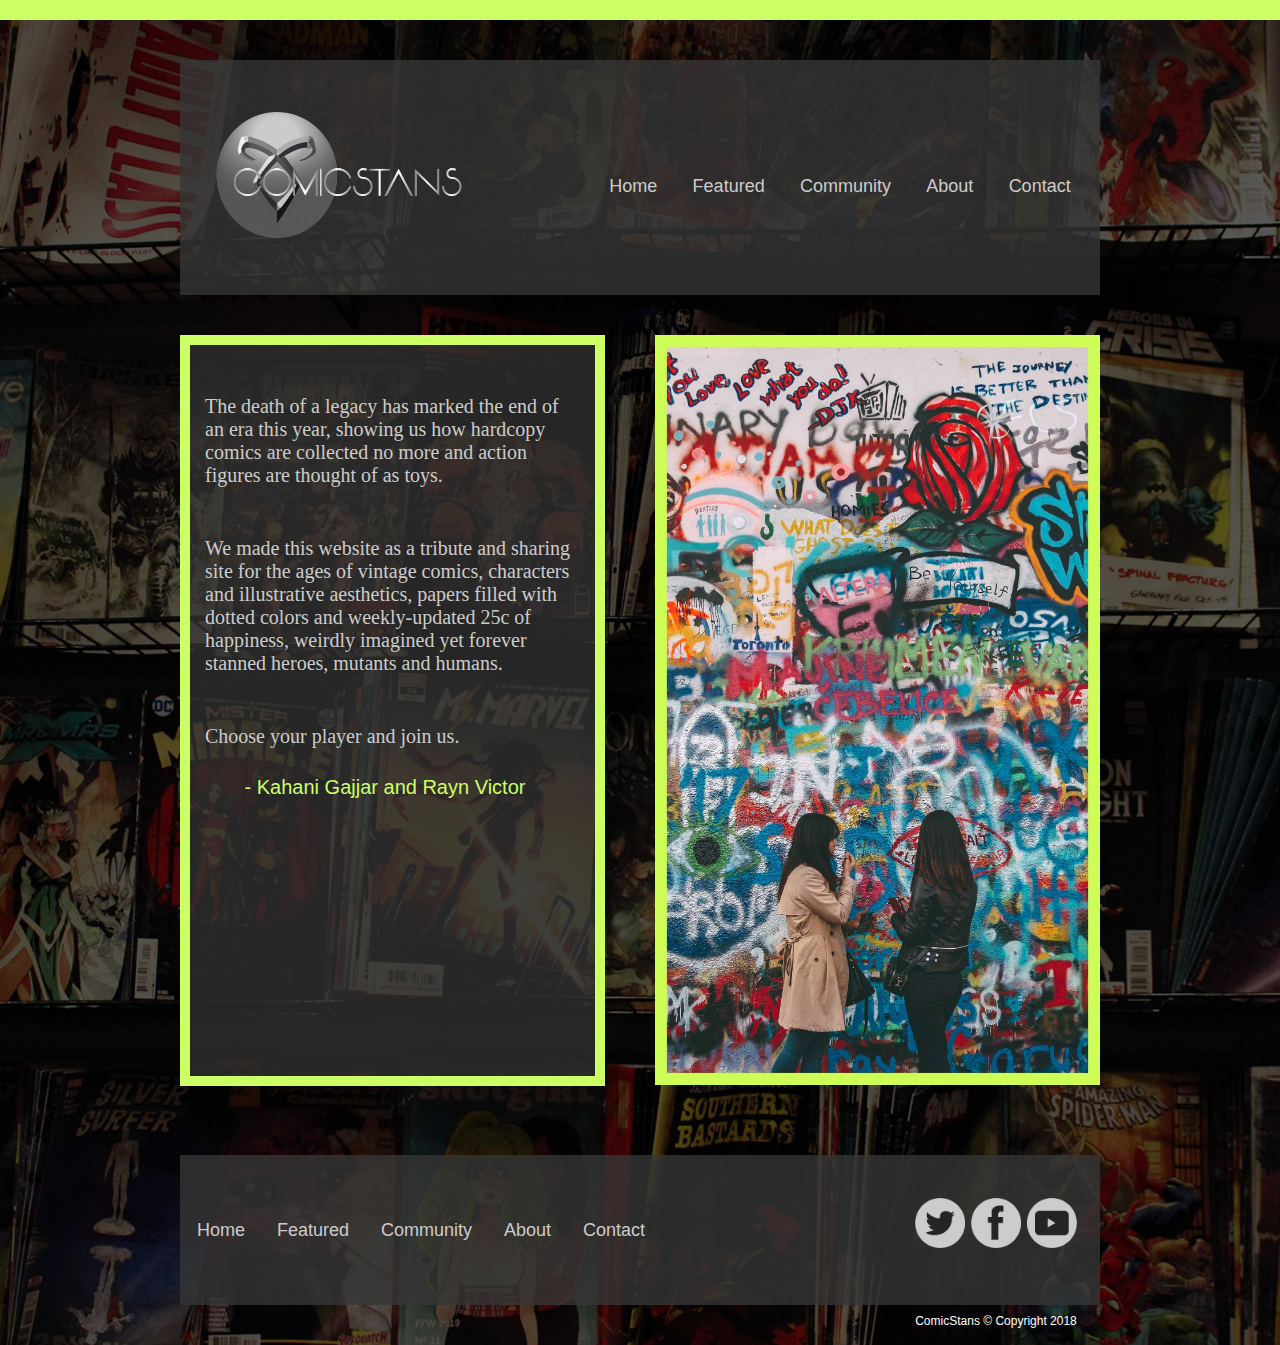
<file: about.html>
<!doctype html>
<html lang="en">
<head>
<meta charset="UTF-8">
<title>ComicStans</title>
<link href="css/main.css" rel="stylesheet" type="text/css" media="screen">
</head>
<body>
    <div id="topBar"></div>
    <div id="siteContainer">
          <h1 class="hidden">ComicStans</h1>
        <header class="mainHeader">
            <div class="logo box">
                <img src="images/logo.png" alt="website logo" id="logo" width="285" height="140">
            </div><!--end logo-->
            <nav class="mainNav box">
                <h2 class="hidden">Main navigation</h2>
                <ul id="navList">
                    <li><a href="index.html">Home</a></li>
                    <li><a href="featured.html">Featured</a></li>
                    <li><a href="#">Community</a></li>
                    <li><a href="about.html">About</a></li>
                    <li><a href="contact.html">Contact</a></li>
                </ul>
            </nav>
        </header>
        
        <section class="contentCon">
            <div class="content1">
                <h2 class="hidden">About Us</h2>
                <p> The death of a legacy has marked the end of an era this year, showing us how hardcopy comics are collected no more and action figures are thought
                of as toys.</p>

                <p>We made this website as a tribute and sharing site for the ages of vintage comics, characters and illustrative aesthetics, papers filled with dotted colors and weekly-updated 25c of happiness, weirdly imagined yet forever stanned heroes, mutants and humans.</p>

                <p>Choose your player and join us.</p><br><br>

                <span class="authors">- Kahani Gajjar and Rayn Victor</span>       
            </div><!--end content1-->

            <div class="content2">
                <img id="aboutPic" src="images/2girls.jpg" width="445" height="750" alt="two-girls-near-graffiti-wall">

            </div><!--end content2-->
        </section><!--end contentCon-->

<!--end productInfo-->

        <footer id="mainFooter">
            <div class="footerNav">
                <h2 class="hidden">Footer navigation</h2>
                <ul >
                    <li><a href="index.html">Home</a></li>
                    <li><a href="featured.html">Featured</a></li>
                    <li><a href="#.html">Community</a></li>
                    <li><a href="about.html">About</a></li>
                    <li><a href="contact.html">Contact</a></li>
                </ul>
            </div>
            <div id="socialMedia"> 
            <div id="ssICON">
                        <h2 class="hidden">Social Media</h2>
                
                <a href="https://twitter.com/"><img src="images/twitter_icon.png" width="50" height="50" alt="twitter-icon"></a>
                <a href="https://www.facebook.com/"><img src="images/facebook_icon.png" width="50" height="50" alt="facebook-icon"></a>
                <a href="https://www.youtube.com/"><img src="images/youtube_icon.png" width="50" height="50" alt="youtube-icon"></a>
            </div>
            <div id="copyRight">
                <p>ComicStans © Copyright 2018</p>
            </div>
            </div>
        </footer>


    </div>
<script src="js/main.js"></script>    
</body>
</html>
</file>
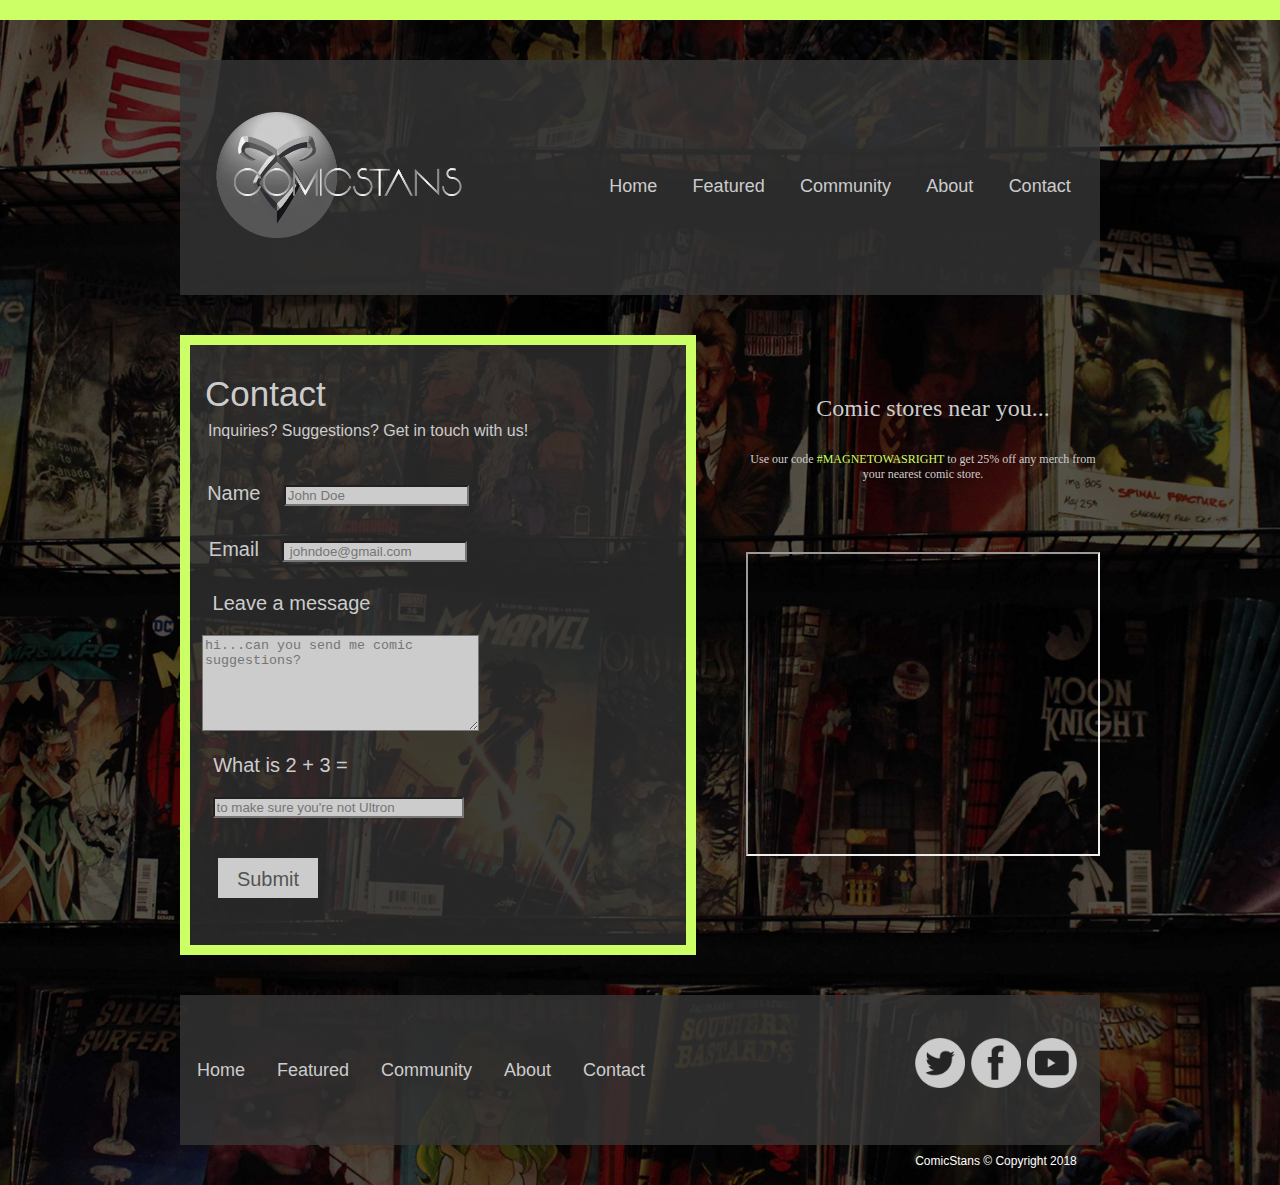
<file: contact.html>
<!doctype html>
<html lang="en">
<head>
<meta charset="UTF-8">
<title>ComicStans</title>
<link href="css/main.css" rel="stylesheet" type="text/css" media="screen">
</head>
<body>
    <div id="topBar"></div>
    <div id="siteContainer">
        <h1 class="hidden">ComicStans</h1>
        <header class="mainHeader">
            <div class="logo box">
                <img src="images/logo.png" alt="website logo" id="logo" width="285" height="140">
            </div><!--end logo-->
            <nav class="mainNav box">
                <h2 class="hidden">Main navigation</h2>
                <ul id="navList">
                    <li><a href="index.html">Home</a></li>
                    <li><a href="featured.html">Featured</a></li>
                    <li><a href="#">Community</a></li>
                    <li><a href="about.html">About</a></li>
                    <li><a href="contact.html">Contact</a></li>
                </ul>
            </nav>
        </header>

        <section id="contactpage">     

        <div class="form">
        <h2>Contact</h2>
        <p>Inquiries? Suggestions? Get in touch with us!</p>
        <h3 class="hidden">Contact Form</h3>
            <form method="post" action="form.php">
                <label>Name</label>   
                <input id="inputBox" type="text" placeholder="John Doe">
                <br>
                <label>Email</label>               
                <input id="emailBox" type="email" required placeholder=" johndoe@gmail.com">
                <br>
                <label id="messageBox">Leave a message</label> <textarea id="inputBoxMessage" cols="32" rows="6" placeholder="hi...can you send me comic suggestions?"></textarea>
                <br>
                <label id="testBox">What is 2 + 3 =</label>
                <input id="inputBoxTest" type="number" placeholder="to make sure you're not Ultron">
                <br>
                <input type="submit" value="Submit" class="submitbutton">
            </form>
        </div>     
        <div class="content2">
            <h3>Comic stores near you...</h3>
            <p>Use our code <span class="code"> #MAGNETOWASRIGHT </span>to get 25% off any merch from your nearest comic store.</p>
            <iframe src="https://www.google.com/maps/embed?pb=!1m18!1m12!1m3!1d2919.094422930103!2d-81.24811654903587!3d42.976284579048006!2m3!1f0!2f0!3f0!3m2!1i1024!2i768!4f13.1!3m3!1m2!1s0x882ef218b07d19b1%3A0xeb965c9ed6763a5d!2s14+Richmond+St%2C+London%2C+ON!5e0!3m2!1sen!2sca!4v1543540425360" width="350" height="300" allowfullscreen></iframe>
        </div>           
        </section>

        <footer id="mainFooter">
            <div class="footerNav">
                <h2 class="hidden">Footer navigation</h2>
                <ul >
                    <li><a href="index.html">Home</a></li>
                    <li><a href="featured.html">Featured</a></li>
                    <li><a href="#.html">Community</a></li>
                    <li><a href="about.html">About</a></li>
                    <li><a href="contact.html">Contact</a></li>
                </ul>
            </div>
            <div id="socialMedia"> 
            <div id="ssICON">
                    <h2 class="hidden">Social Media</h2>
                
                <a href="https://twitter.com/"><img src="images/twitter_icon.png" width="50" height="50" alt="twitter-icon"></a>
                <a href="https://www.facebook.com/"><img src="images/facebook_icon.png" width="50" height="50" alt="facebook-icon"></a>
                <a href="https://www.youtube.com/"><img src="images/youtube_icon.png" width="50" height="50" alt="youtube-icon"></a>
            </div>
            <div id="copyRight">
                <p>ComicStans © Copyright 2018</p>
            </div>
            </div>
        </footer>
        
    </div>
<script src="js/main.js"></script>    
</body>
</html>
</file>
<file: css/main.css>
@charset "UTF-8";
/* CSS Document */

/*Remove this rule, this is only for demo purposes to make the boxes black with white text
The line height on the <p> tag gives each box a height value*/


/*basic reset*/
/*browsers have built in values for elements so we'll reset a few things to zero, you can add to this or remove items as needed*/

div,p,body,header,footer,section,article,nav 
{ 
	margin: 0 auto; 
	padding: 0; 
}	

img 
{ 
	border: none; /*Remove border if image is a link*/
	margin: 0; 
	padding: 0; 
}

/*html selectors*/

body 
{
	font-family: "Helvetica Neue", Helvetica, Arial, sans-serif, Verdana;
	font-size: 12px;
	background: url(../images/background.jpg);
	background-size: cover;
	background-position: center center;
 	background-repeat: no-repeat;
 	text-align: center;
 	padding: 0;
}


/*a:link is for not visited(standard unclicked link), 
a:visited is for visited, and just a applies to both.*/
/*a will also style anchor links*/

a:link, a:visited 
{ 
 	text-decoration:none;
 	color: #CCC; 	
}

a:hover, a:active 
{ 
	text-decoration:none;
	color: #ccff66; 
}

/*hide elements from browser but show for doc outline*/

.hidden
{
	display: none;
}

/*section is block level and no width specidied therefore stretches full screen*/
#topBar
{
	background-color: #ccff66;
	height: 20px;
}

/*Site Container*/
/*This is essentially a box that we place the whole site in.  
We center the box using margin 0 auto and give it a fixed width of 920 + 20px + 20px (960px) so it fits on 1024x768 screens.*/

#siteContainer 
{
	margin: 0 auto;
	width: 920px;
	padding-left: 20px;
	padding-right: 20px;
}

/*This is a flex container*/
.mainHeader
{
	margin-top: 40px;
	padding-bottom: 40px;
	display: flex;
	flex-direction: row;
  	justify-content: flex-start;
	background-color: rgba(54, 54, 54, 0.8);
}

/*This is a flex item*/
.logo
{
	padding-top: 35px;
	padding-left: 20px;
	width: 285px;
	height: 140px;
}

.box
{
	color: #fff;
	text-align: center;
	margin: 10px;
}

/*This is also a flex item*/
/*We use margin left auto to send it all the way to the right*/
.mainNav 
{
	margin-left: auto;
	width: 500px;
	height: 40px;
	margin-top: 102px;
}

ul
{
	list-style-type: none;
    margin: 0;
    padding: 0;
    overflow: hidden;
    display: flex;
    justify-content: space-evenly;
    

}

li
{
	float: left;
}

li a
{
	display: block;
	color: #cccccc;
	font-size: 18px;
	padding: 14px 16px;
	text-decoration: none;
}

li a:hover
{
	color: #ccff66;
}


h5
{
	font-size: 16px;
	margin: 5px;
	color: #cccccc;

}

#mainFooter 
{
	margin-top: 20px;
	margin-bottom: 40px;
	display: flex;
	flex-direction: row;
  	justify-content: flex-start;
	background-color: rgba(54, 54, 54, 0.8);
  	height: 150px;
}

#footerNav 
{
	margin-top: 40px;
	width: 300px;
	height: 40px;
	padding: 100px;
	justify-content: space-evenly;

}
.footerNav a
{
	padding-top: 65px; 
	float: left;
	color: #cccccc;
	text-align: center;
	padding-bottom: 5px;
	font-size: 18px;
}
.footerNav ul
{
    margin: 0 auto;
    overflow: hidden;
    padding-bottom: 10px;
    display: flex;
    justify-content: space-evenly;
}

#socialMedia 
{
	margin-left: 250px;
	margin-right: 20px;
	margin-top: 40px;
	margin-bottom: 30px;
	display: flex;
	flex-direction: column;
}

#socialMedia a
{
	padding: 3px;
}

#copyRight
{
	
	color: #fff;
	margin-top: 60px;
}

#ssICON
{
	display: flex;
	flex-direction: row;
	justify-content: space-between;
}
/*Page ABOUT */

.contentCon 
{
	margin-top: 40px;
	padding-bottom: 40px;
	display: flex;
	flex-direction: row;
  	justify-content: flex-start;
}

.contentCon p 
{
	font-size: 20px;
	font-family: Verdana;
	color: #cccccc;
	text-align: left;
	margin-top: 50px;
	margin-left: 15px;
	margin-right: 15px;
}

.content1 
{
	background-color: rgba(54, 54, 54, 0.7);
	border-width:10px;
	border-color: #ccff66;
	border-style: solid;
	height: 731px;
}

.content1 h1
{
	font-size: 40px;
	color: #cccccc;
	font-weight: normal;
	text-align: left;
	margin-left: 15px;
}

.authors
{
	text-align: right;
	margin-right: 15px;
	font-size: 20px;
	color: #ccff66;
}

.content2 
{
	width: 450px;
	height: 760px;
	margin-left: 50px;
}

/*Page ABOUT */


/*Page CONTACT*/
#contactpage
{
	margin-top: 40px;
	display: flex;
	flex-direction: row;
	justify-content: space-evenly;
	margin-bottom: -120px;
}

.form h2
{
	font-size: 35px;
	color: #cccccc;
	font-weight: normal;
	text-align: left;
	margin-left: 15px;
	margin-bottom: 8px; 
}

.form p
{
	font-size: 16px;
	color: #ccc;
	text-align: left;
	margin-left: 18px;
	margin-bottom: 30px;
}

.form
{
	background-color: rgba(54, 54, 54, 0.7);
	border-width:10px;
	border-color: #ccff66;
	border-style: solid;
	height: 600px;
}

.code
{
	color: #ccff66;
}
label
{
	font-size: 20px;
	color: #ccc;
	margin-right: 90px;
}

#inputBox
{
	margin-top: 20px;
	margin-bottom: 20px;
	margin-right: -150px;
}

#emailBox
{
	margin-top: 20px;
	margin-bottom: 20px;
	margin-right: -150px;
}

#messageBox
{
	margin-right: 293px;
}

#inputBox
{
	background-color: #ccc;
	margin-top: 15px;
	margin-right: 200px;
	margin-left: -70px;
}

#emailBox
{
	background-color: #ccc;
	margin-top: 15px;
	margin-right: 200px;
	margin-bottom: 30px;
	margin-left: -70px;
}

#inputBoxMessage
{
	margin-top: 20px;
	margin-right: 195px;
	margin-bottom: 20px;
	background-color: #ccc;
}

#testBox
{
	margin-right: 315px;
}

#inputBoxTest
{
	margin-top: 20px;
	background-color: #ccc;
	margin-right: 200px;
	width: 243px;
	margin-bottom: 40px;
}

.submitbutton
{
	background-color: #ccc;
    border: none;
    color: #545454;
    padding: 10px 10px;
    text-align: center;
    text-decoration: none;
    display: inline-block;
    font-size: 20px;
    width: 100px;
    height: 40px;
    margin-right: 340px;
}

.submitbutton:hover {
    background-color: #ccff66;
    color: #000;
}

.content2 p
{
	margin-top: 30px;
	color: #cccccc;
	margin-bottom: 70px;
	margin-left: 0px;
	font-family: Verdana;

}
.content2 h3
{
	color: #cccccc;
	font-size: 24px;
	margin-left: 20px;
	font-family: Verdana;
	font-weight: normal;
	margin-top: 60px;
}
iframe
{
	margin-left: 0px;

}
/*Page contact*/

/*HOME PAGE*/
.contentHP1
{
	width: 440px;
	height: 605px;
	background-color: #333333;
	border-width:13px;
	border-color: #ccff66;
	border-style: solid;
	margin-bottom: -70px;
}

.contentHP2
{
	width: 440px;
	height: 750px;
	margin-left:20px;
	margin-bottom: -100px;
}

.contentHP2 p
{
	font-size: 18px;
}

#spidey1
{
	margin-bottom: -25px;
	position: relative;
}

.topArticle
{
	position: relative;
}

.text-block1
{
	position: absolute;
	top: 50px;
	bottom: 50px;
	left: 10px;
	right: 10px;
	background-color: rgba(54, 54, 54, 0.7);
	color: #ccc;
}

#spidey2
{
	margin-top: -10px;
}

.middleArticle
{
	position: relative;
}

.text-block2
{
	position: absolute;
	top: 50px;
	bottom: 60px;
	left: 10px;
	right: 10px;
	background-color: rgba(54, 54, 54, 0.7);
	color: #ccc;
}

.bottomArticle
{
	position: relative;
}

.text-block3
{
	position: absolute;
	top: 60px;
	bottom: 60px;
	left: 10px;
	right: 10px;
	background-color: rgba(54, 54, 54, 0.7);
	color: #ccc;
}

.zoomA 
{
    background-image: url(images/old-spiderman-comic-1.png);
    transition: transform .2s;
    margin: 0 auto;
}

.zoomA:hover {
    transform: scale(1.2);
}

.zoomB 
{
    background-image: url(images/old-spiderman-comic-2.png);
    transition: transform .2s;
    margin: 0 auto;
}

.zoomB:hover 
{
    transform: scale(1.2);
}

.zoomC 
{
    background-image: url(images/old-spiderman-comic-3.png);
    transition: transform .2s;
    margin: 0 auto;
}

.zoomC:hover {
    transform: scale(1.2);
}

/*Featured Page*/
#productInfo 
{
	margin-top: 30px;
	margin-bottom: 50px;
	margin-left: -20px;
	display: flex;
	flex-direction: row;
  	justify-content: space-between;
	padding-bottom: 40px;
}

#promo 
{
	margin-top: 40px;
	border-bottom: solid 1px #DDD;
	padding-bottom: 40px;
	display: flex;
}

#promoImage 
{
	margin-left: auto;
	width: 270px;
	height: 240px;
	display: flex;
	font-size: 20px;
	color: #cccccc;
	background-color: rgba(54, 54, 54, 0.7);
	border-width:9px;
	border-color: #ccff66;
	border-style: solid;
}

#promoImage p
{
	margin-top: 35px;
	margin-left: 10px;
	margin-right: 10px 
}

.promoText 
{
	width: 610px;
	height: 260px;
	display: flex;
	flex-direction: column;
	background: url(../images/comic7.jpg);
}

.promoText h2
{
	margin-top: 190px;
	padding: 10px;
	width: 570px;
	background-color: rgba(54, 54, 54, 0.7);
	margin-left: 10px;
	font-size: 30px;
}

.zoom1 {
    padding: 20px;
    background-image: url(images/ft2.jpg);
    transition: transform .2s;
    width: 200px;
    height: 200px;
    margin: 0 auto;
}

.zoom1:hover {
    transform: scale(1.2);
}

.zoom2 {
    padding: 20px;
    background-image: url(images/ft2.jpg);
    transition: transform .2s;
    width: 200px;
    height: 200px;
    margin: 0 auto;
}

.zoom2:hover {
    transform: scale(1.2);
}
.zoom3 {
    padding: 20px;
    background-image: url(images/ft2.jpg);
    transition: transform .2s;
    width: 200px;
    height: 200px;
    margin: 0 auto;
}

.zoom3:hover {
    transform: scale(1.2);
}
.zoom4 {
    padding: 20px;
    background-image: url(images/ft2.jpg);
    transition: transform .2s;
    width: 200px;
    height: 200px;
    margin: 0 auto;
}

.zoom4:hover {
    transform: scale(1.2);
}
</file>
